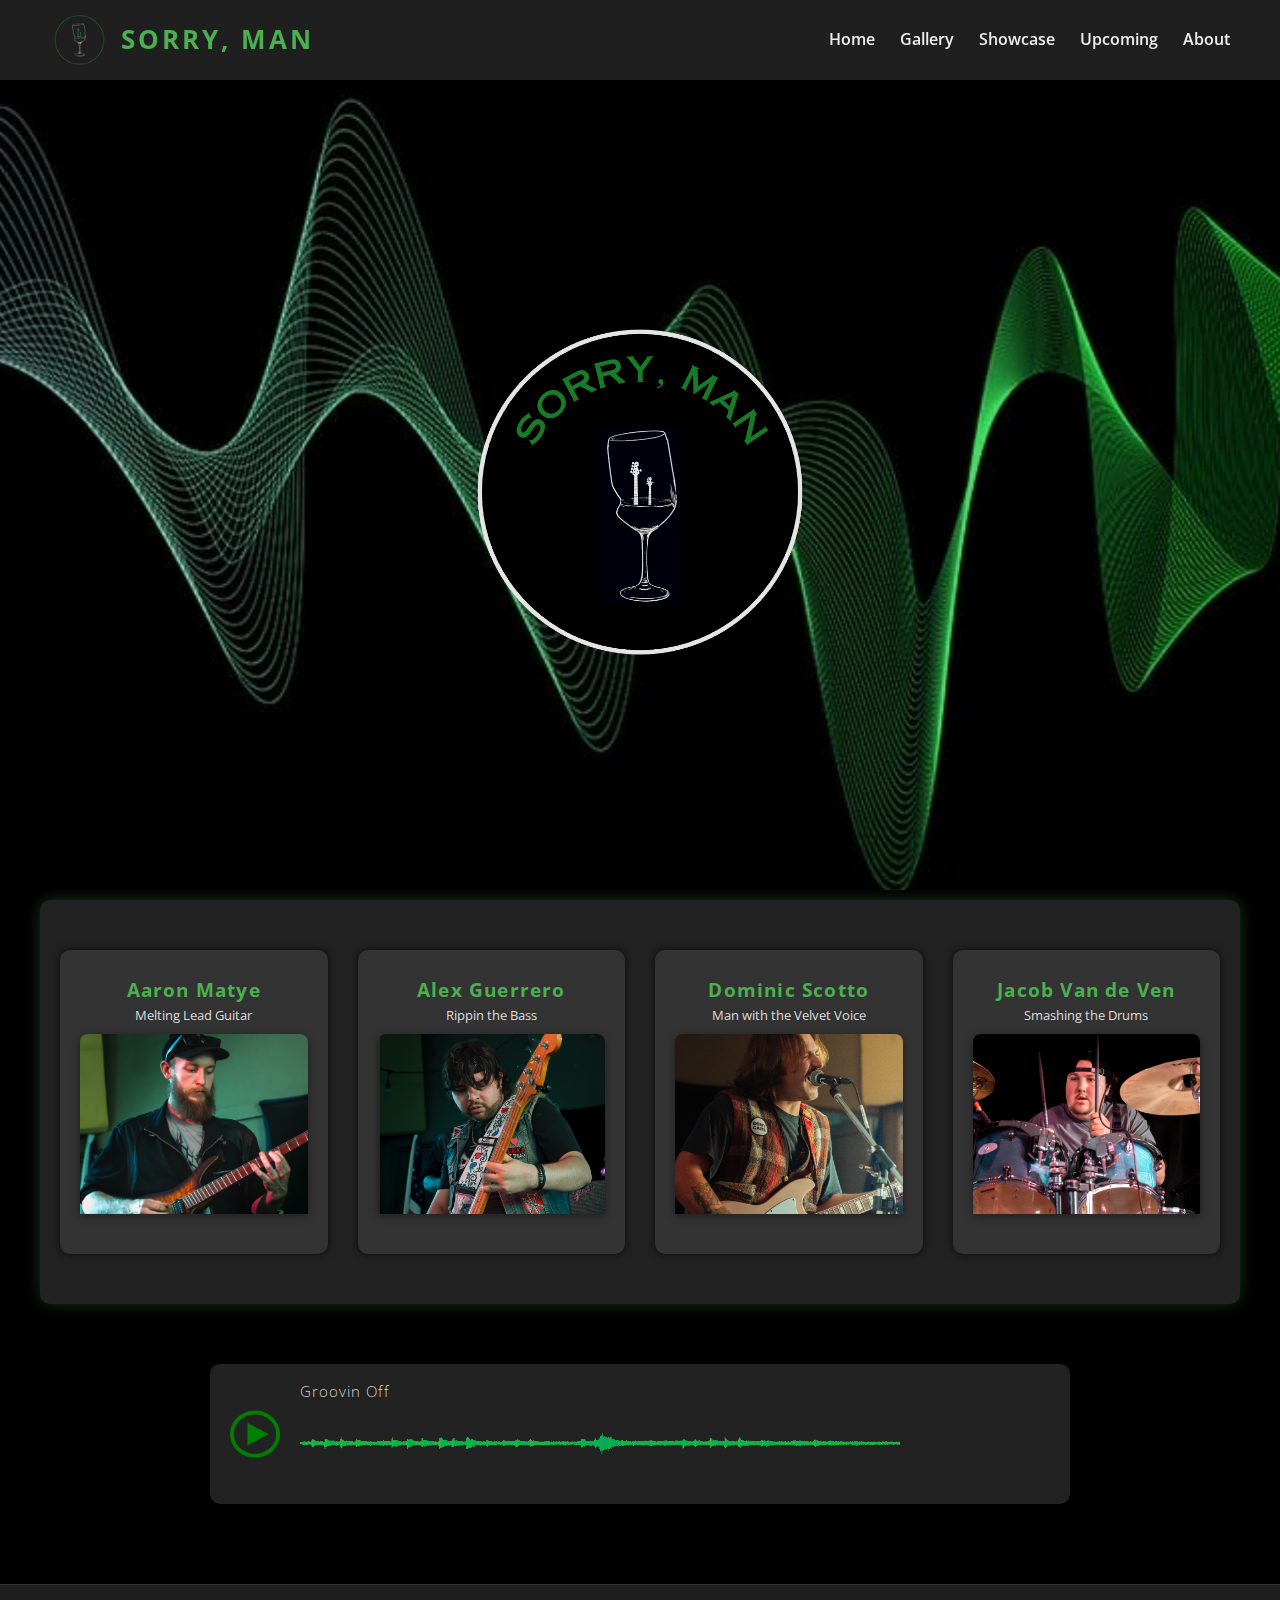
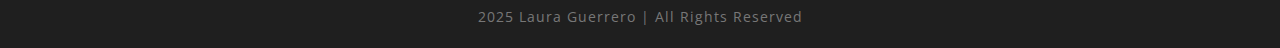
<file: index.html>
<!DOCTYPE html>
<html lang="en">
<head>
    <meta charset="UTF-8">
    <meta name="viewport" content="width=device-width, initial-scale=1.0">
    <link href="https://fonts.googleapis.com/css2?family=Open+Sans:wght@400;600&display=swap" rel="stylesheet">
    <link rel="stylesheet" href="css/index.css">
    <title>SORRY, MAN</title>
</head>
<body>

    <header>
        <a href="index.html" class="logo-section">
            <img src="images/logo.png" alt="Sorry Man Logo" class="logo"> 
            <h1>SORRY, MAN</h1>
        </a>
        <nav>
            <ul class="nav-links">
                <li><a href="index.html">Home</a></li>
                <li><a href="gallery.html">Gallery</a></li>
                <li><a href="showcase.html">Showcase</a></li>
                <li><a href="upcoming.html">Upcoming</a></li>
                <li><a href="about.html">About</a></li>
            </ul>
        </nav>
    </header>

    <section class="banner"></section>

    <section class="info-section">
        <div class="container">
            <div class="info-card">
                <h3>Aaron Matye</h3>
                <p>Melting Lead Guitar<br></p>
                <img src="images/home/aaron.jpg" alt="aaron photo" class="info-card-img" data-large="images/about/aaron-large.png"> 
            </div>
            <div class="info-card">
                <h3>Alex Guerrero</h3>
                <p>Rippin the Bass</p>
                <img src="images/home/alex.jpg" alt="alex photo" class="info-card-img" data-large="images/about/alex-large.png"> 
            </div>

            <div class="info-card">
                <h3>Dominic Scotto</h3>
                <p>Man with the Velvet Voice</p>
                <img src="images/home/dom.jpg" alt="dom photo" class="info-card-img" data-large="images/about/dom-large.png"> 
            </div>

            <div class="info-card">
                <h3>Jacob Van de Ven</h3>
                <p>Smashing the Drums</p>
                <img src="images/home/jacob.jpg" alt="jacob photo" class="info-card-img" data-large="images/about/jacob-large.png"> 
            </div>
        </div>
    </section>
    <div id="photoModal" class="modal">
      <span class="close">&times;</span>
      <img class="modal-content" id="modalImage" alt="Enlarged Band Member Photo" />
    </div>

  <section class="showcase">
  <div class="song-container" data-audio="songs/groove_off.mp3">
    <img src="images/showcase/play.png" alt="Play Song 1" class="play-button">
    <div class="song-info">
      <div class="song-name">Groovin Off</div>
      <img src="images/showcase/soundwave.png" alt="Sound Wave" class="sound-wave">
    </div>
  </div>
</section>

<footer>
    <p>2025 Laura Guerrero | All Rights Reserved</p>
</footer>
<script>
  const audio = new Audio();
  let currentPlayingContainer = null;

  document.querySelectorAll('.song-container').forEach(container => {
    container.addEventListener('click', () => {
      const songSrc = container.getAttribute('data-audio');

      if (currentPlayingContainer === container) {
        // Pause the current song
        audio.pause();
        container.classList.remove('playing');
        currentPlayingContainer = null;
      } else {
        // If another song is playing, reset that container
        if (currentPlayingContainer) {
          currentPlayingContainer.classList.remove('playing');
        }
        audio.src = songSrc;
        audio.play();
        container.classList.add('playing');
        currentPlayingContainer = container;
      }
    });
  });

  window.addEventListener('click', (e) => {
    if (!e.target.closest('.song-container')) {
      audio.pause();
      if (currentPlayingContainer) {
        currentPlayingContainer.classList.remove('playing');
        currentPlayingContainer = null;
      }
    }
  });

  audio.addEventListener('ended', () => {
    if (currentPlayingContainer) {
      currentPlayingContainer.classList.remove('playing');
      currentPlayingContainer = null;
    }
  });
const modal = document.getElementById('photoModal');
const modalImg = document.getElementById('modalImage');
const closeBtn = modal.querySelector('.close');

const bandPhotos = document.querySelectorAll('.info-card-img');

bandPhotos.forEach(photo => {
  photo.style.cursor = 'pointer';
  photo.addEventListener('click', () => {
    const largeSrc = photo.getAttribute('data-large') || photo.src;
    modal.style.display = 'flex';
    modalImg.src = largeSrc;
    modalImg.alt = photo.alt;
  });
});

closeBtn.addEventListener('click', () => {
  modal.style.display = 'none';
});

modal.addEventListener('click', (e) => {
  if (e.target === modal) {
    modal.style.display = 'none';
  }
});
</script>
</body>
</html>
</file>
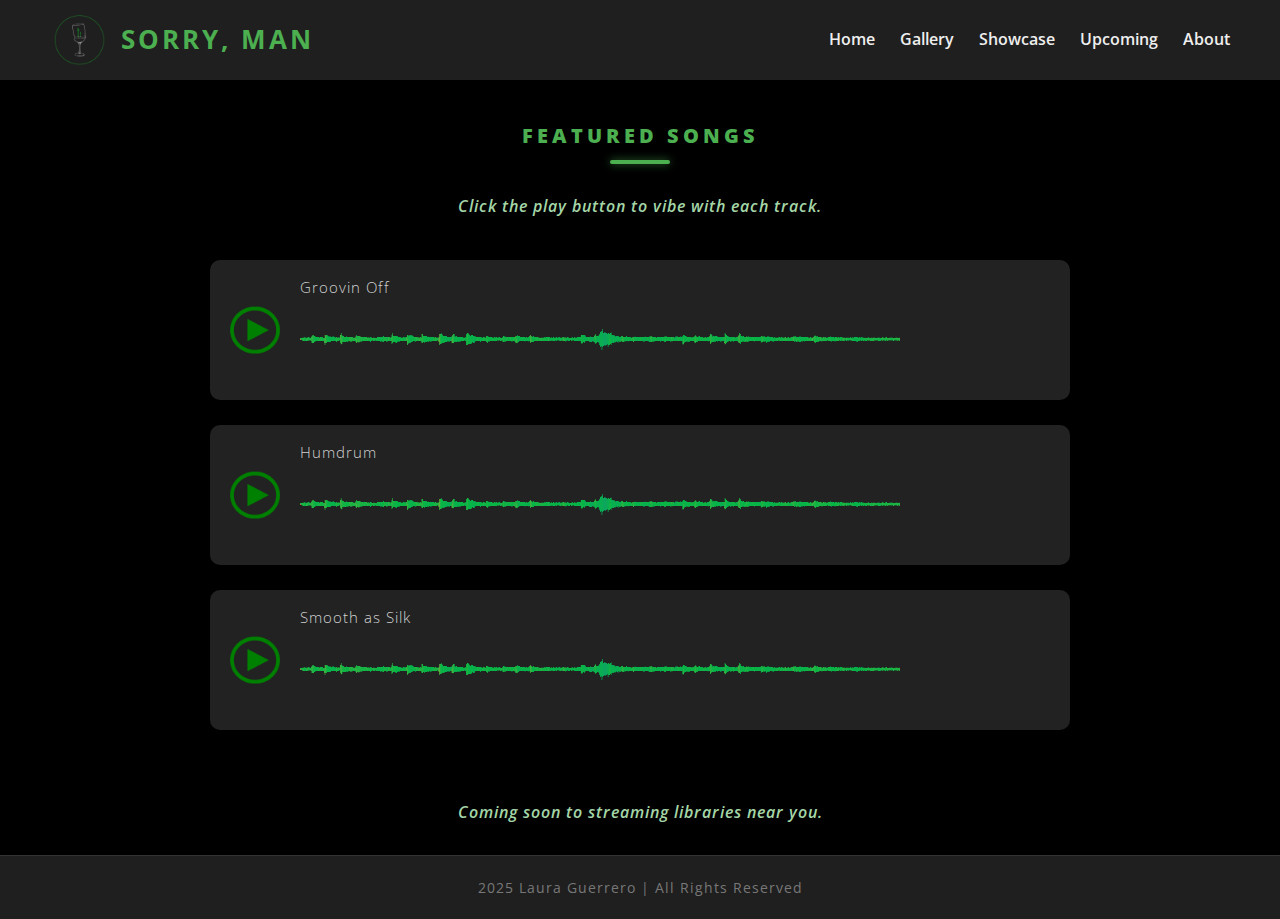
<file: showcase.html>
<!DOCTYPE html>
<html lang="en">
<head>
    <meta charset="UTF-8">
    <meta name="viewport" content="width=device-width, initial-scale=1.0">
    <link href="https://fonts.googleapis.com/css2?family=Open+Sans:wght@400;600&display=swap" rel="stylesheet">
    <link rel="stylesheet" href="css/showcase.css">
    <title>SORRY, MAN</title>
</head>
<body>

  <header>
      <a href="index.html" class="logo-section">
          <img src="images/logo.png" alt="Sorry Man Logo" class="logo"> 
          <h1>SORRY, MAN</h1>
      </a>
      <nav>
          <div class="menu-toggle" id="mobile-menu">
              <span class="bar"></span>
              <span class="bar"></span>
              <span class="bar"></span>
          </div>
          <ul class="nav-links">
              <li><a href="index.html">Home</a></li>
              <li><a href="gallery.html">Gallery</a></li>
              <li><a href="showcase.html">Showcase</a></li>
              <li><a href="upcoming.html">Upcoming</a></li>
              <li><a href="about.html">About</a></li>
          </ul>
      </nav>
  </header>

  <h2 class="showcase-title">Featured Songs</h2>
  <p class="showcase-subtitle">Click the play button to vibe with each track.</p>


  <section class="showcase">
    <div class="song-container" data-audio="songs/groove_off.mp3">
      <img src="images/showcase/play.png" alt="Play Song 1" class="play-button">
      <div class="song-info">
        <div class="song-name">Groovin Off</div>
        <img src="images/showcase/soundwave.png" alt="Sound Wave" class="sound-wave">
      </div>
    </div>

    <div class="song-container" data-audio="songs/humdrum.mp3">
      <img src="images/showcase/play.png" alt="Play Song 2" class="play-button">
      <div class="song-info">
        <div class="song-name">Humdrum</div>
        <img src="images/showcase/soundwave.png" alt="Sound Wave" class="sound-wave">
      </div>
    </div>

    <div class="song-container" data-audio="songs/smooth_as_silk.mp3">
      <img src="images/showcase/play.png" alt="Play Song 3" class="play-button">
      <div class="song-info">
        <div class="song-name">Smooth as Silk</div>
        <img src="images/showcase/soundwave.png" alt="Sound Wave" class="sound-wave">
      </div>
    </div>
  </section>
  <p class="showcase-subtitle">Coming soon to streaming libraries near you.</p>

  <footer>
      <p>2025 Laura Guerrero | All Rights Reserved</p>
  </footer>

  <script>
    const audio = new Audio();
    let currentPlayingContainer = null;
    const menuToggle = document.getElementById('mobile-menu');
    const navLinks = document.querySelector('.nav-links');

    document.querySelectorAll('.song-container').forEach(container => {
      container.addEventListener('click', () => {
        const songSrc = container.getAttribute('data-audio');

        if (currentPlayingContainer === container) {
          // Pause the current song
          audio.pause();
          container.classList.remove('playing');
          currentPlayingContainer = null;
        } else {
          // If another song is playing, reset that container
          if (currentPlayingContainer) {
            currentPlayingContainer.classList.remove('playing');
          }
          audio.src = songSrc;
          audio.play();
          container.classList.add('playing');
          currentPlayingContainer = container;
        }
      });
    });

    window.addEventListener('click', (e) => {
      if (!e.target.closest('.song-container')) {
        audio.pause();
        if (currentPlayingContainer) {
          currentPlayingContainer.classList.remove('playing');
          currentPlayingContainer = null;
        }
      }
    });

    audio.addEventListener('ended', () => {
      if (currentPlayingContainer) {
        currentPlayingContainer.classList.remove('playing');
        currentPlayingContainer = null;
      }
    });

    menuToggle.addEventListener('click', () => {
      navLinks.classList.toggle('active');
      menuToggle.classList.toggle('open');
    });
  </script>
</body>
</html>
</file>
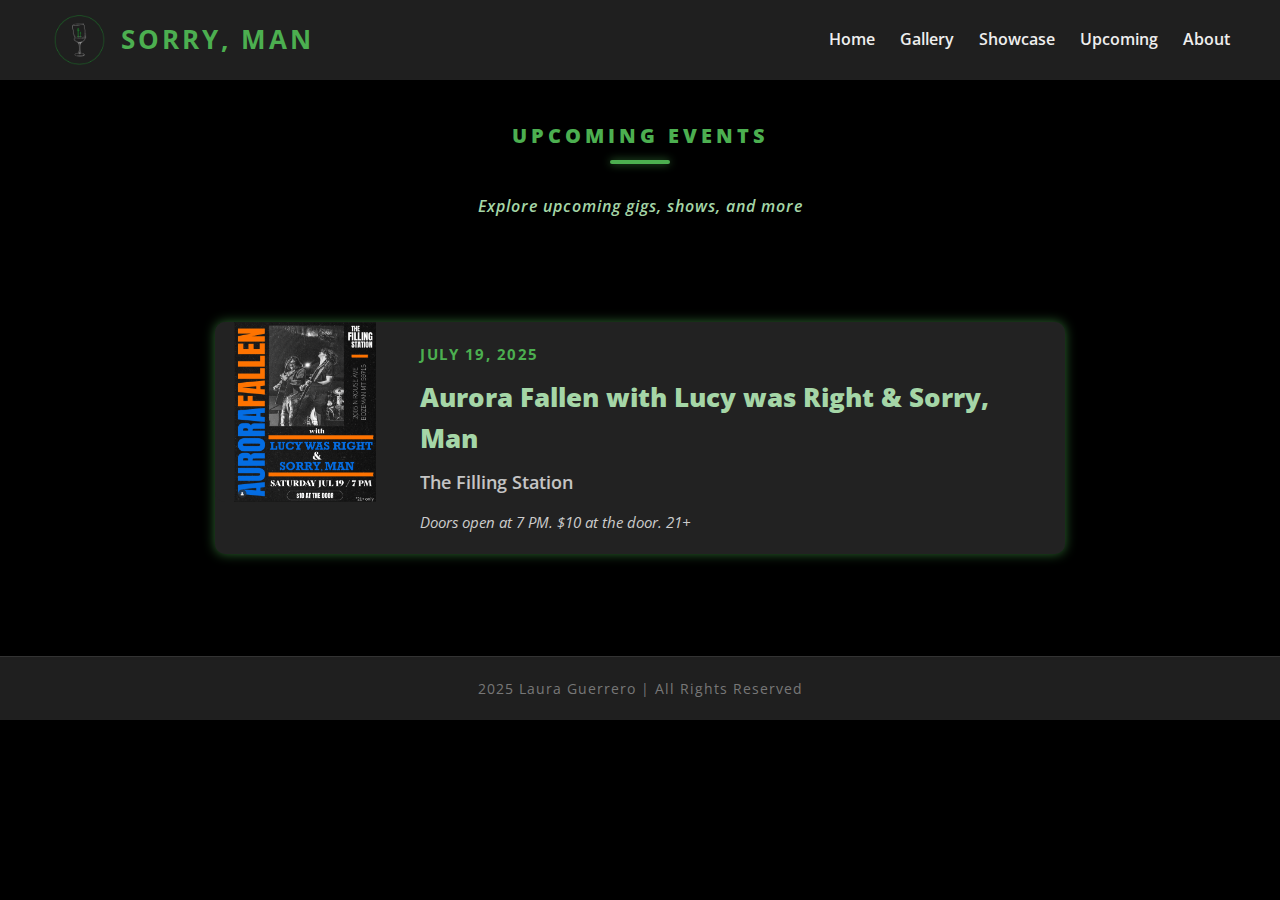
<file: upcoming.html>
<!DOCTYPE html>
<html lang="en">
<head>
    <meta charset="UTF-8">
    <meta name="viewport" content="width=device-width, initial-scale=1.0">
    <link href="https://fonts.googleapis.com/css2?family=Open+Sans:wght@400;600&display=swap" rel="stylesheet">
    <link rel="stylesheet" href="css/upcoming.css">
    <title>SORRY, MAN</title>
</head>
<body>

    <header>
        <a href="index.html" class="logo-section">
            <img src="images/logo.png" alt="Sorry Man Logo" class="logo"> 
            <h1>SORRY, MAN</h1>
        </a>
        <nav>
            <ul class="nav-links">
                <li><a href="index.html">Home</a></li>
                <li><a href="gallery.html">Gallery</a></li>
                <li><a href="showcase.html">Showcase</a></li>
                <li><a href="upcoming.html">Upcoming</a></li>
                <li><a href="about.html">About</a></li>
            </ul>
        </nav>
    </header>

  <h2 class="showcase-title">Upcoming Events</h2>
    <p class="showcase-subtitle">Explore upcoming gigs, shows, and more</p>


  <div class="show-container">
    <img src="images/upcoming/show1.png" alt="Show Flyer" class="show-photo" id="showPhoto">
    <div class="show-details">
      <div class="show-date">July 19, 2025</div>
      <div class="show-name">Aurora Fallen with Lucy was Right & Sorry, Man</div>
      <div class="show-venue">The Filling Station</div>
      <div class="show-extra">Doors open at 7 PM. $10 at the door. 21+</div>
    </div>
  </div>

  <div id="photoModal" class="modal">
    <span class="close" id="closeBtn">&times;</span>
    <img class="modal-content" id="modalImage" alt="Enlarged Show Flyer">
  </div>
    <footer>
        <p>2025 Laura Guerrero | All Rights Reserved</p>
    </footer>

<script>
    const modal = document.getElementById('photoModal');
    const modalImg = document.getElementById('modalImage');
    const photo = document.getElementById('showPhoto');
    const closeBtn = document.getElementById('closeBtn');

    photo.addEventListener('click', () => {
      modal.style.display = 'flex';
      modalImg.src = photo.src;
      modalImg.alt = photo.alt;
    });

    closeBtn.addEventListener('click', () => {
      modal.style.display = 'none';
    });

    modal.addEventListener('click', (e) => {
      if (e.target === modal) {
        modal.style.display = 'none';
      }
    });
</script>

</body>
</html>
</file>
<file: css/index.css>
* {
  box-sizing: border-box;
  margin: 0;
  padding: 0;
}

body {
  font-family: 'Open Sans', sans-serif;
  background: black;
  color: #eee;
  line-height: 1.6;
}

.showcase {
  max-width: 900px;
  margin: 40px auto 80px auto;
  display: flex;
  flex-direction: column;
  gap: 25px;
  padding: 0 20px;
  color: lightgray; 
  font-size: 15px;
  font-weight: 300;
  font-family: 'Open Sans', sans-serif;
  letter-spacing: 1px;
}

.song-container {
  background: #222; 
  display: flex;
  align-items: center;
  padding: 15px 20px;
  border-radius: 10px;
  cursor: pointer;
  box-shadow: 0 0 8px rgba(0,0,0,0.7);
  transition: background 0.3s ease;
}

.song-container:not(.playing):hover {
  background: #333; 
}

.song-container.playing {
  background: #333 !important; 
}

.play-button {
  height: 50px;
  width: 50px;
  flex-shrink: 0;
  margin-right: 20px;
  color:black;
  transition: filter 0.3s ease;
}

.song-container.playing .play-button {
  filter: brightness(0.8) saturate(0%) contrast(120%); 
}

.sound-wave {
  height: 80px; 
  width: 600px;  
  opacity: 0.8;
}


header {
  background: #1f1f1f;
  padding: 15px 50px;
  display: flex;
  align-items: center;
  justify-content: space-between;
  position: sticky;
  top: 0;
  z-index: 10;
  box-shadow: 0 2px 5px rgba(0,0,0,0.8);
}

.logo-section {
  display: flex;
  align-items: center;
  text-decoration: none;
  color: #4caf50;
}

.logo-section img.logo {
  height: 50px;
  margin-right: 12px;
}

.logo-section h1 {
  font-weight: 700;
  letter-spacing: 3px;
  font-size: 1.6rem;
}

nav ul.nav-links {
  list-style: none;
  display: flex;
  gap: 25px;
}

nav ul.nav-links li a {
  color: #eee;
  text-decoration: none;
  font-weight: 600;
  font-size: 1rem;
  transition: color 0.3s ease;
}

nav ul.nav-links li a:hover,
nav ul.nav-links li a:focus {
  color: #4caf50;
  outline: none;
}

section.banner {
  height: 90vh; 
  background: url('../images/home/back.png') center center/cover no-repeat;
  position: relative;
  transition: transform 0.5s ease;
  will-change: transform;
  margin-bottom: 10px;
}

section.banner::before {
  content: "";
  position: absolute;
  inset: 0;
  background: rgba(0, 0, 0, 0.1); 
  z-index: 1;
}


/* Hero Section */
section.hero {
  position: relative;
  z-index: 2;
  max-width: 900px;
  margin: -120px auto 60px auto; 
  background: rgba(76, 175, 80, 0.85); 
  color: #fff;
  padding: 30px 40px;
  border-radius: 8px;
  font-size: 1.3rem;
  font-style: italic;
  text-align: center;
  box-shadow: 0 4px 10px rgba(0,0,0,0.5);
  line-height: 1.5;
  font-weight: 600;
}

/* Info Section */
section.info-section {
  background: #222;
  padding: 50px 20px;
  max-width: 1200px;
  margin: 0 auto 60px auto;
  border-radius: 10px;
  box-shadow: 0 0 15px rgba(76, 175, 80, 0.3);
}

.container {
  display: grid;
  grid-template-columns: repeat(auto-fit, minmax(220px, 1fr));
  gap: 30px;
}

.info-card {
  background: #333;
  padding: 25px 20px;
  border-radius: 10px;
  box-shadow: 0 0 8px rgba(0,0,0,0.7);
  transition: transform 0.3s ease;
  text-align: center;
}

.info-card:hover {
  transform: translateY(-8px);
  box-shadow: 0 8px 20px rgba(76, 175, 80, 0.7);
}

.info-card h3 {
  color: #4caf50;
  font-weight: 700;
  font-size: 1.2rem;
  letter-spacing: 1.2px;
}

.info-card p {
  color: #ddd;
  font-size: 13px;
  line-height: 1.4;
  margin-bottom: 10px;
}
.info-card-img {
  width: 100%;            
  height: 180px;    
  object-fit: cover;       
  border-radius: 8px 8px 0 0; 
  margin-bottom: 15px;      
  box-shadow: 0 2px 8px rgba(0,0,0,0.4);
  display: block;
}
footer {
  background: #1f1f1f;
  color: #777;
  text-align: center;
  padding: 20px 10px;
  font-size: 0.9rem;
  letter-spacing: 1px;
  border-top: 1px solid #333;
}
@media (max-width: 600px) {
  nav ul.nav-links {
    flex-direction: column;
    gap: 15px;
  }
  
  section.hero {
    margin: -100px 20px 40px 20px;
    font-size: 1.1rem;
    padding: 25px 20px;
  }

}
.modal {
  display: none; 
  position: fixed;
  z-index: 1000;
  left: 0;
  top: 0;
  width: 100%;
  height: 100%;
  align-items: center;
  justify-content: center;
  background: rgba(0,0,0,0.8);
  z-index: 1000; 
}

.modal-content {
  max-width: 90%;
  max-height: 90%;
}

.close {
  position: absolute;
  top: 30px;
  right: 40px;
  color: white;
  font-size: 40px;
  font-weight: bold;
  cursor: pointer;
}
.close:hover {
  color: #4caf50;
}
@keyframes zoomIn {
  from {
    opacity: 0;
    transform: scale(0.7);
  }
  to {
    opacity: 1;
    transform: scale(1);
  }
}
</file>
<file: css/showcase.css>
* {
  box-sizing: border-box;
  margin: 0;
  padding: 0;
}

body {
  font-family: 'Open Sans', sans-serif;
  background: black;
  color: #eee;
  line-height: 1.6;
}

header {
  background: #1f1f1f;
  padding: 15px 50px;
  display: flex;
  align-items: center;
  justify-content: space-between;
  position: sticky;
  top: 0;
  z-index: 10;
}

.showcase-title {
  text-align: center;
  font-size: 20px;
  font-weight: 800;
  color: #4caf50; 
  letter-spacing: 4px;
  margin: 40px 0 30px;
  text-transform: uppercase;
  font-family: 'Open Sans', sans-serif;
  padding-bottom: 10px;
}

.showcase-title::after {
  content: '';
  display: block;
  width: 60px;
  height: 4px;
  background: #4caf50;
  margin: 8px auto 0;
  border-radius: 2px;
  box-shadow: 0 0 8px #4caf50aa;
}

.showcase-subtitle {
  text-align: center;
  color: #a5d6a7; 
  font-size: 1rem;
  font-weight: 600;
  font-family: 'Open Sans', sans-serif;
  margin-top: -10px; 
  margin-bottom: 30px;
  letter-spacing: 1px;
  font-style: italic;
}
.logo-section {
  display: flex;
  align-items: center;
  text-decoration: none;
  color: #4caf50; 
}

.logo-section img.logo {
  height: 50px;
  margin-right: 12px;
}

.showcase {
  max-width: 900px;
  margin: 40px auto 80px auto;
  display: flex;
  flex-direction: column;
  gap: 25px;
  padding: 0 20px;
  color: lightgray; 
  font-size: 15px;
  font-weight: 300;
  font-family: 'Open Sans', sans-serif;
  letter-spacing: 1px;
}

.song-container {
  background: #222; 
  display: flex;
  align-items: center;
  padding: 15px 20px;
  border-radius: 10px;
  cursor: pointer;
  box-shadow: 0 0 8px rgba(0,0,0,0.7);
  transition: background 0.3s ease;
}

.song-container:not(.playing):hover {
  background: #333; 
}

.song-container.playing {
  background: #333 !important; 
}

.play-button {
  height: 50px;
  width: 50px;
  flex-shrink: 0;
  margin-right: 20px;
  color:black;
  transition: filter 0.3s ease;
}

.song-container.playing .play-button {
  filter: brightness(0.8) saturate(0%) contrast(120%); 
}

.sound-wave {
  height: 80px; 
  width: 600px;  
  opacity: 0.8;
}


.logo-section h1 {
  font-weight: 700;
  letter-spacing: 3px;
  font-size: 1.6rem;
}

nav ul.nav-links {
  list-style: none;
  display: flex;
  gap: 25px;
}

nav ul.nav-links li a {
  color: #eee;
  text-decoration: none;
  font-weight: 600;
  font-size: 1rem;
  transition: color 0.3s ease;
}

nav ul.nav-links li a:hover,
nav ul.nav-links li a:focus {
  color: #4caf50;
  outline: none;
}


footer {
  background: #1f1f1f;
  color: #777;
  text-align: center;
  padding: 20px 10px;
  font-size: 0.9rem;
  letter-spacing: 1px;
  border-top: 1px solid #333;
}

@media (max-width: 600px) {
  nav ul.nav-links {
    flex-direction: column;
    gap: 15px;
  }
  
  section.hero {
    margin: -100px 20px 40px 20px;
    font-size: 1.1rem;
    padding: 25px 20px;
  }
}
/* Mobile Navigation */
.menu-toggle {
  display: none;
  flex-direction: column;
  justify-content: space-between;
  width: 28px;
  height: 20px;
  cursor: pointer;
}

.menu-toggle span {
  display: block;
  height: 3px;
  background: #eee;
  border-radius: 3px;
  transition: all 0.3s ease;
}

@media (max-width: 768px) {
  nav ul.nav-links {
    position: absolute;
    top: 70px;
    right: 0;
    background: #1f1f1f;
    flex-direction: column;
    align-items: flex-start;
    padding: 15px 20px;
    gap: 15px;
    display: none;
    width: 200px;
    box-shadow: 0 4px 10px rgba(0,0,0,0.5);
  }

  nav ul.nav-links.active {
    display: flex;
  }

  .menu-toggle {
    display: flex;
  }
}

@media (max-width: 600px) {
  .showcase {
    gap: 15px;
    padding: 0 15px;
  }

  .song-container {
    flex-direction: column;
    align-items: flex-start;
    padding: 10px 15px;
  }

  .play-button {
    margin-right: 0;
    margin-bottom: 10px;
    width: 40px;
    height: 40px;
  }

  .sound-wave {
    width: 100%;
    height: 50px;
  }

  .showcase-title {
    font-size: 18px;
    letter-spacing: 2px;
    margin: 30px 0 20px;
  }

  .showcase-subtitle {
    font-size: 0.9rem;
    margin-bottom: 20px;
  }
}
@media (max-width: 600px) {
  .menu-toggle {
    height: 24px;    
    align-self: center; 
  }

  .menu-toggle span {
    height: 2px;       
  }

  .logo-section img.logo {
    height: 35px;
  }

  .logo-section h1 {
    font-size: 1.2rem;
    letter-spacing: 2px;
  }

  header {
    padding: 12px 20px; 
  }
}
</file>
<file: css/upcoming.css>
* {
  box-sizing: border-box;
  margin: 0;
  padding: 0;
}

body {
  font-family: 'Open Sans', sans-serif;
  background: black;
  color: #eee;
  line-height: 1.6;
}

header {
  background: #1f1f1f;
  padding: 15px 50px;
  display: flex;
  align-items: center;
  justify-content: space-between;
  position: sticky;
  top: 0;
  z-index: 10;
}

.logo-section {
  display: flex;
  align-items: center;
  text-decoration: none;
  color: #4caf50; /* Vibrant green */
}

.logo-section img.logo {
  height: 50px;
  margin-right: 12px;
}

.logo-section h1 {
  font-weight: 700;
  letter-spacing: 3px;
  font-size: 1.6rem;
}
.showcase-title {
  text-align: center;
  font-size: 20px;
  font-weight: 800;
  color: #4caf50; 
  letter-spacing: 4px;
  margin: 40px 0 30px;
  text-transform: uppercase;
  font-family: 'Open Sans', sans-serif;
  padding-bottom: 10px;
}

.showcase-title::after {
  content: '';
  display: block;
  width: 60px;
  height: 4px;
  background: #4caf50;
  margin: 8px auto 0;
  border-radius: 2px;
  box-shadow: 0 0 8px #4caf50aa;
}

.showcase-subtitle {
  text-align: center;
  color: #a5d6a7; 
  font-size: 1rem;
  font-weight: 600;
  font-family: 'Open Sans', sans-serif;
  margin-top: -10px; 
  margin-bottom: 30px;
  letter-spacing: 1px;
  font-style: italic;
}
.show-container {
  display: flex;
  background: #222;
  border-radius: 10px;
  box-shadow: 0 0 12px rgba(76, 175, 80, 0.6);
  margin: 102px auto;
  max-width: 850px;
  overflow: hidden;
  color: #eee;
  font-family: 'Open Sans', sans-serif;
}

.show-photo {
  width: 180px;
  height: 180px;
  object-fit: contain;
  border-radius: 10px 0 0 10px;
  background-color: #222;
  flex-shrink: 0;
}
.show-details {
  padding: 20px 25px;
  display: flex;
  flex-direction: column;
  justify-content: center;
  gap: 8px;
}

.show-date {
  color: #4caf50;
  font-weight: 700;
  font-size: 0.95rem;
  letter-spacing: 1.5px;
  text-transform: uppercase;
}

.show-name {
  font-size: 1.6rem;
  font-weight: 800;
  margin-top: 4px;
  color: #a5d6a7;
}

.show-venue {
  font-size: 1.1rem;
  font-weight: 600;
  opacity: 0.8;
}

.show-extra {
  font-size: 0.95rem;
  color: #ccc;
  font-style: italic;
  margin-top: 6px;
}

@media (max-width: 600px) {
  .show-container {
    flex-direction: column;
    max-width: 100%;
  }

  .show-photo {
    width: 100%;
    height: 220px;
    border-radius: 10px 10px 0 0;
  }

  .show-details {
    padding: 15px 20px;
  }

  .show-name {
    font-size: 1.3rem;
  }
}

nav ul.nav-links {
  list-style: none;
  display: flex;
  gap: 25px;
}

nav ul.nav-links li a {
  color: #eee;
  text-decoration: none;
  font-weight: 600;
  font-size: 1rem;
  transition: color 0.3s ease;
}

nav ul.nav-links li a:hover,
nav ul.nav-links li a:focus {
  color: #4caf50;
  outline: none;
}


footer {
  background: #1f1f1f;
  color: #777;
  text-align: center;
  padding: 20px 10px;
  font-size: 0.9rem;
  letter-spacing: 1px;
  border-top: 1px solid #333;
}

@media (max-width: 600px) {
  nav ul.nav-links {
    flex-direction: column;
    gap: 15px;
  }
  
  section.hero {
    margin: -100px 20px 40px 20px;
    font-size: 1.1rem;
    padding: 25px 20px;
  }
}
.modal {
  display: none; 
  position: fixed;
  z-index: 1000;
  left: 0;
  top: 0;
  width: 100%;
  height: 100%;
  align-items: center;
  justify-content: center;
}

.modal-content {
  max-width: 90%;
  max-height: 90%;
}

.close {
  position: absolute;
  top: 30px;
  right: 40px;
  color: white;
  font-size: 40px;
  font-weight: bold;
  cursor: pointer;
}
.close:hover {
  color: #4caf50;
}
@keyframes zoomIn {
  from {
    opacity: 0;
    transform: scale(0.7);
  }
  to {
    opacity: 1;
    transform: scale(1);
  }
}
</file>
